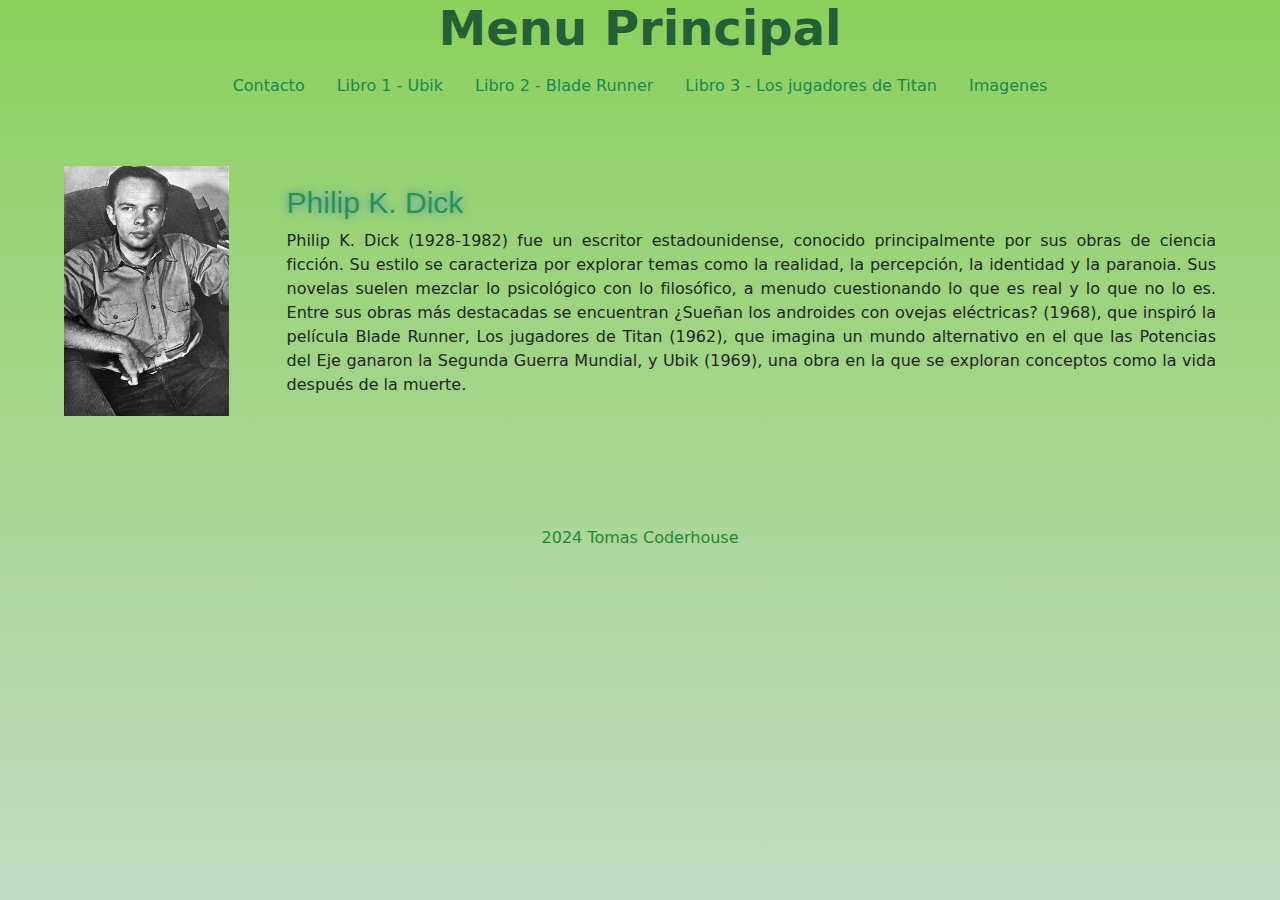
<file: index.html>
<!DOCTYPE html>
<html lang="es">
<head>
    <meta charset="UTF-8">
    <meta name="viewport" content="width=device-width, initial-scale=1.0">
    <title>Home - ActividadPractica</title>
    <link rel="stylesheet" href="style.css">
    <link href="https://cdn.jsdelivr.net/npm/bootstrap@5.3.3/dist/css/bootstrap.min.css" rel="stylesheet" integrity="sha384-QWTKZyjpPEjISv5WaRU9OFeRpok6YctnYmDr5pNlyT2bRjXh0JMhjY6hW+ALEwIH" crossorigin="anonymous">
</head>
<style>footer {
    text-align: center;
    padding: 10px;
    margin-top: auto;
    color: rgb(30, 136, 62);
  }
</style>
<body>
    <header class="header">
        <h1 class="menu">Menu Principal</h1>
        <div>
            <ul class="nav justify-content-center nav-pills">
                <li class="nav-item"><a class="nav-link text-success" href="contacto.html">Contacto</a></li>
                <li class="nav-item"><a class="nav-link text-success" href="libro1.html">Libro 1 - Ubik</a></li>
                <li class="nav-item"><a class="nav-link text-success" href="libro2.html">Libro 2 - Blade Runner</a></li>
                <li class="nav-item"><a class="nav-link text-success" href="libro3.html">Libro 3 - Los jugadores de Titan</a></li>
                <li class="nav-item"><a class="nav-link text-success" href="imagenes.html">Imagenes</a></li>
            </ul>
        </div>
    </header>
    <section class="main_content">
        <div class="bio">
            <div class="img_bio">
                <img src="./images/pkd.jpg" alt="foto de philip k dick">
            </div>
            <div class="texto_bio">
                <h2 class="nombre_bio">
                    Philip K. Dick
                </h2>
                <span class="descripcion_bio">
                    Philip K. Dick (1928-1982) fue un escritor estadounidense, conocido principalmente por sus obras de ciencia ficción. Su estilo se caracteriza por explorar temas como la realidad, la percepción, la identidad y la paranoia. Sus novelas suelen mezclar lo psicológico con lo filosófico, a menudo cuestionando lo que es real y lo que no lo es.
                    Entre sus obras más destacadas se encuentran ¿Sueñan los androides con ovejas eléctricas? (1968), que inspiró la película Blade Runner, Los jugadores de Titan (1962), que imagina un mundo alternativo en el que las Potencias del Eje ganaron la Segunda Guerra Mundial, y Ubik (1969), una obra en la que se exploran conceptos como la vida después de la muerte.
                </span>
            </div>
        </div>
    </section>
    <footer>
        <p>2024 Tomas Coderhouse</p>
      </footer>
    <script src="https://cdn.jsdelivr.net/npm/bootstrap@5.3.3/dist/js/bootstrap.bundle.min.js" integrity="sha384-YvpcrYf0tY3lHB60NNkmXc5s9fDVZLESaAA55NDzOxhy9GkcIdslK1eN7N6jIeHz" crossorigin="anonymous"></script>
</body>
</html>
</file>
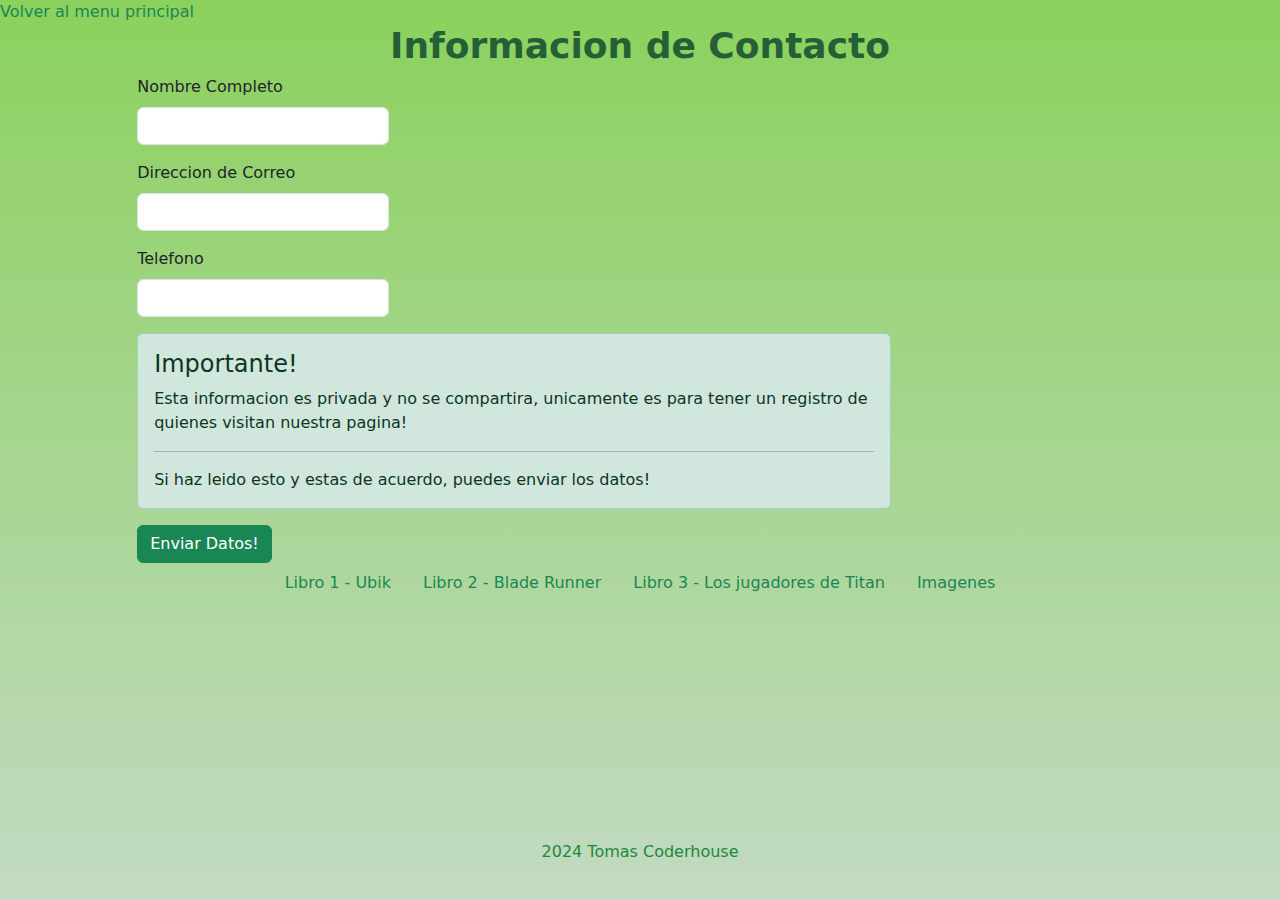
<file: contacto.html>
<!DOCTYPE html>
<html lang="en">
<head>
    <meta charset="UTF-8">
    <meta name="viewport" content="width=device-width, initial-scale=1.0">
    <title>Seccion contacto</title>
    <link rel="stylesheet" href="style.css">
    <link href="https://cdn.jsdelivr.net/npm/bootstrap@5.3.3/dist/css/bootstrap.min.css" rel="stylesheet" integrity="sha384-QWTKZyjpPEjISv5WaRU9OFeRpok6YctnYmDr5pNlyT2bRjXh0JMhjY6hW+ALEwIH" crossorigin="anonymous">
</head>
<body>
    <header class="header">
        <a class="text-success text-decoration-none" href="index.html">Volver al menu principal</a></li>
        <h2 class="menu_contacto d-flex justify-content-center align-items-center">Informacion de Contacto</h2>
    </header>
    <div class="d-flex justify-content-center align-items-center">
        <form>
          <div class="mb-3">
              <label for="exampleInputName1" class="form-label">Nombre Completo</label>
              <input type="text" class="form-control w-25">
            </div>
          <div class="mb-3">
            <label for="exampleInputEmail1" class="form-label">Direccion de Correo</label>
            <input type="email" class="form-control w-25" aria-describedby="emailHelp">
          </div>
          <div class="mb-3">
            <label for="exampleInputPhone1" class="form-label">Telefono</label>
            <input type="tel" class="form-control w-25">
          </div>
          <div class="alert alert-success w-75" role="alert">
            <h4 class="alert-heading">Importante!</h4>
            <p>Esta informacion es privada y no se compartira, unicamente es para tener un registro de quienes visitan nuestra pagina!</p>
            <hr>
            <p class="mb-0">Si haz leido esto y estas de acuerdo, puedes enviar los datos!</p>
          </div>
          <button type="submit" class="btn btn-success">Enviar Datos!</button>
        </form>
    </div>
    <section>
        <div>
            <ul class="nav justify-content-center nav-pills">
                <li class="nav-item"><a class="nav-link text-success" href="libro1.html">Libro 1 - Ubik</a></li>
                <li class="nav-item"><a class="nav-link text-success" href="libro2.html">Libro 2 - Blade Runner</a></li>
                <li class="nav-item"><a class="nav-link text-success" href="libro3.html">Libro 3 - Los jugadores de Titan</a></li>
                <li class="nav-item"><a class="nav-link text-success" href="imagenes.html">Imagenes</a></li>
            </ul>
        </div>
    </section>
    <footer>
        <p class="footer">2024 Tomas Coderhouse</p>
    </footer>
    <script src="https://cdn.jsdelivr.net/npm/bootstrap@5.3.3/dist/js/bootstrap.bundle.min.js" integrity="sha384-YvpcrYf0tY3lHB60NNkmXc5s9fDVZLESaAA55NDzOxhy9GkcIdslK1eN7N6jIeHz" crossorigin="anonymous"></script>
</body>
</html>
</file>
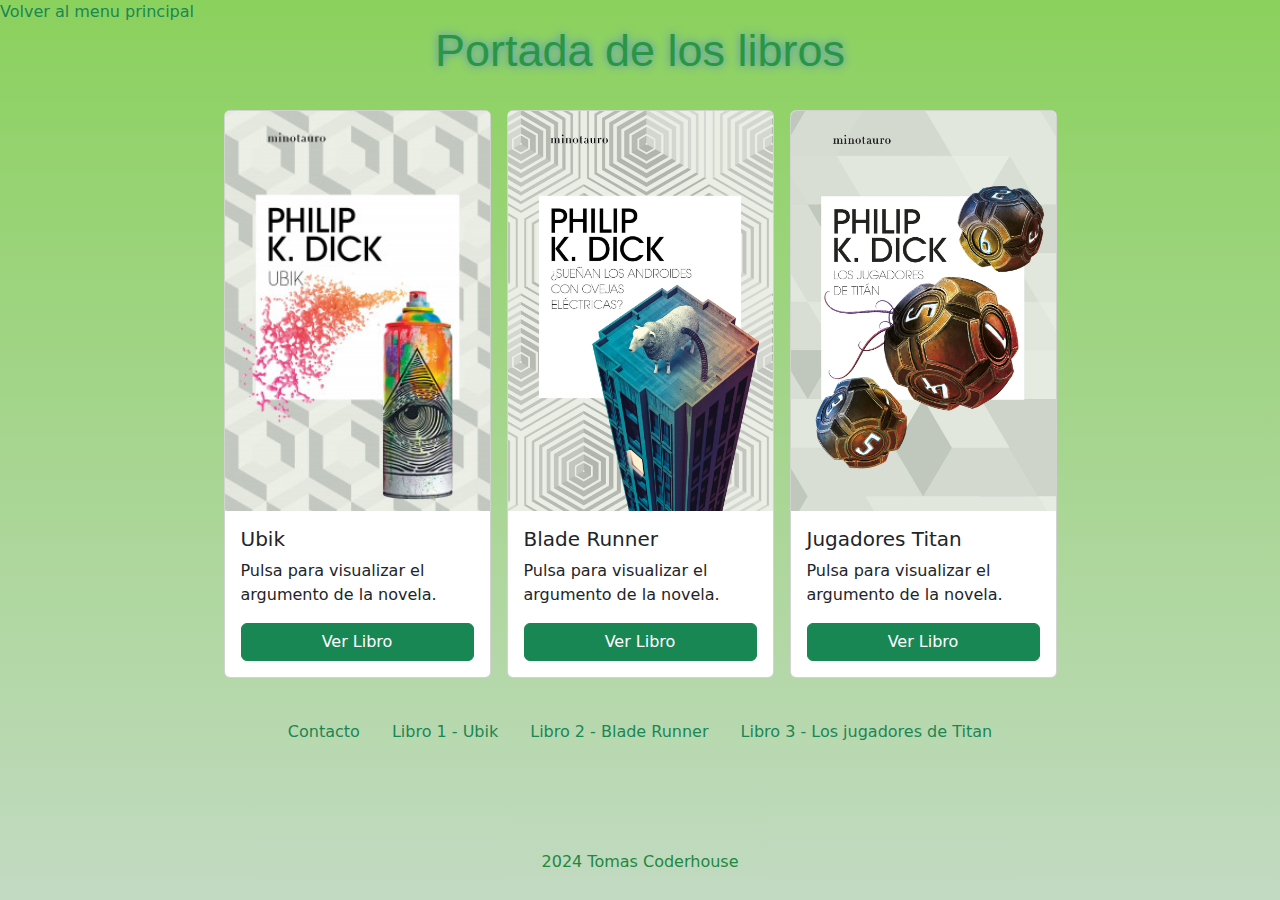
<file: imagenes.html>
<!DOCTYPE html>
<html lang="es">
<head>
    <meta charset="UTF-8">
    <meta name="viewport" content="width=device-width, initial-scale=1.0">
    <title>Seccion - Libro 1</title>
    <link rel="stylesheet" href="style.css">
    <link href="https://cdn.jsdelivr.net/npm/bootstrap@5.3.3/dist/css/bootstrap.min.css" rel="stylesheet" integrity="sha384-QWTKZyjpPEjISv5WaRU9OFeRpok6YctnYmDr5pNlyT2bRjXh0JMhjY6hW+ALEwIH" crossorigin="anonymous">
</head>
<body>
    <header class="header">
        <a class="text-success text-decoration-none" href="index.html">Volver al menu principal</a></li>
        <h2 class="titulo">Portada de los libros</h2>
    </header>
    <style>
        .card-img-top {
          height: 400px; 
          object-fit: cover; 
        }
      </style> 
      <section class="imagenes container my-4">
        <div class="row justify-content-center g-3">
          <div class="col-12 col-sm-6 col-md-4 col-lg-3">
            <div class="card h-100">
              <img src="./images/libro1.jpg" class="card-img-top" alt="Imagen de la portada">
              <div class="card-body">
                <h5 class="card-title">Ubik</h5>
                <p class="card-text">Pulsa para visualizar el argumento de la novela.</p>
                <a href="libro1.html" class="btn btn-success w-100">Ver Libro</a>
              </div>
            </div>
          </div>
          <div class="col-12 col-sm-6 col-md-4 col-lg-3">
            <div class="card h-100">
              <img src="./images/libro3.jpg" class="card-img-top" alt="Imagen de la portada">
              <div class="card-body">
                <h5 class="card-title">Blade Runner</h5>
                <p class="card-text">Pulsa para visualizar el argumento de la novela.</p>
                <a href="libro2.html" class="btn btn-success w-100">Ver Libro</a>
              </div>
            </div>
          </div>
          <div class="col-12 col-sm-6 col-md-4 col-lg-3">
            <div class="card h-100">
              <img src="./images/libro5.jpg" class="card-img-top" alt="Imagen de la portada">
              <div class="card-body">
                <h5 class="card-title">Jugadores Titan</h5>
                <p class="card-text">Pulsa para visualizar el argumento de la novela.</p>
                <a href="libro3.html" class="btn btn-success w-100">Ver Libro</a>
              </div>
            </div>
          </div>
        </div>
      </section>   
      <style>
        body {
          display: flex;
          flex-direction: column;
          min-height: 100vh; 
          margin: 0; 
        }
        footer {
          text-align: center;
          padding: 10px;
          margin-top: auto;
          color: rgb(30, 136, 62);
        }
        .nav {
          padding: 10px 0;
        }
      </style>    
      <section>
        <div>
          <ul class="nav justify-content-center nav-pills">
            <li class="nav-item">
              <a class="nav-link text-success" href="contacto.html">Contacto</a>
            </li>
            <li class="nav-item">
              <a class="nav-link text-success" href="libro1.html">Libro 1 - Ubik</a>
            </li>
            <li class="nav-item">
              <a class="nav-link text-success" href="libro2.html">Libro 2 - Blade Runner</a>
            </li>
            <li class="nav-item">
              <a class="nav-link text-success" href="libro3.html">Libro 3 - Los jugadores de Titan</a>
            </li>
          </ul>
        </div>
      </section>    
      <footer>
        <p>2024 Tomas Coderhouse</p>
      </footer>
      
    <script src="https://cdn.jsdelivr.net/npm/bootstrap@5.3.3/dist/js/bootstrap.bundle.min.js" integrity="sha384-YvpcrYf0tY3lHB60NNkmXc5s9fDVZLESaAA55NDzOxhy9GkcIdslK1eN7N6jIeHz" crossorigin="anonymous"></script>
</body>
</html>
</file>
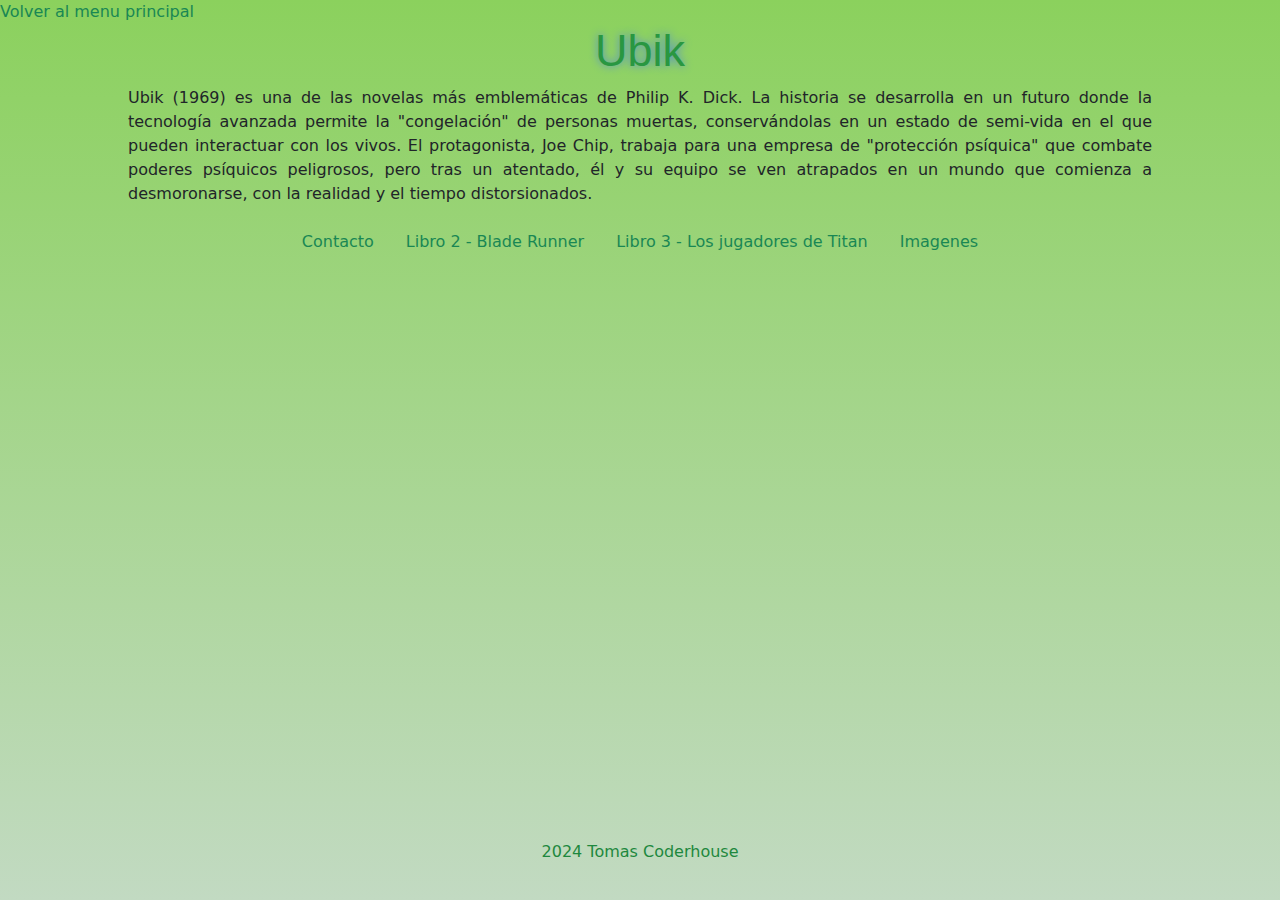
<file: libro1.html>
<!DOCTYPE html>
<html lang="es">
<head>
    <meta charset="UTF-8">
    <meta name="viewport" content="width=device-width, initial-scale=1.0">
    <title>Seccion - Libro 1</title>
    <link rel="stylesheet" href="style.css">
    <link href="https://cdn.jsdelivr.net/npm/bootstrap@5.3.3/dist/css/bootstrap.min.css" rel="stylesheet" integrity="sha384-QWTKZyjpPEjISv5WaRU9OFeRpok6YctnYmDr5pNlyT2bRjXh0JMhjY6hW+ALEwIH" crossorigin="anonymous">
</head>
<body>
    <header class="header">
        <a class="text-success text-decoration-none" href="index.html">Volver al menu principal</a></li>
        <h2 class="titulo">Ubik</h2>
    </header>
    <section>
        <p class="descripcion_libro">Ubik (1969) es una de las novelas más emblemáticas de Philip K. Dick. La historia se desarrolla en un futuro donde la tecnología avanzada permite la "congelación" de personas muertas, conservándolas en un estado de semi-vida en el que pueden interactuar con los vivos. El protagonista, Joe Chip, trabaja para una empresa de "protección psíquica" que combate poderes psíquicos peligrosos, pero tras un atentado, él y su equipo se ven atrapados en un mundo que comienza a desmoronarse, con la realidad y el tiempo distorsionados.</p>
    </section>
    <section>
        <div>
            <ul class="nav justify-content-center nav-pills">
                <li class="nav-item"><a class="nav-link text-success" href="contacto.html">Contacto</a></li>
                <li class="nav-item"><a class="nav-link text-success" href="libro2.html">Libro 2 - Blade Runner</a></li>
                <li class="nav-item"><a class="nav-link text-success" href="libro3.html">Libro 3 - Los jugadores de Titan</a></li>
                <li class="nav-item"><a class="nav-link text-success" href="imagenes.html">Imagenes</a></li>
            </ul>
        </div>
    </section>
    <footer>
        <p class="footer">2024 Tomas Coderhouse</p>
    </footer>
    <script src="https://cdn.jsdelivr.net/npm/bootstrap@5.3.3/dist/js/bootstrap.bundle.min.js" integrity="sha384-YvpcrYf0tY3lHB60NNkmXc5s9fDVZLESaAA55NDzOxhy9GkcIdslK1eN7N6jIeHz" crossorigin="anonymous"></script>
</body>
</html>
</file>
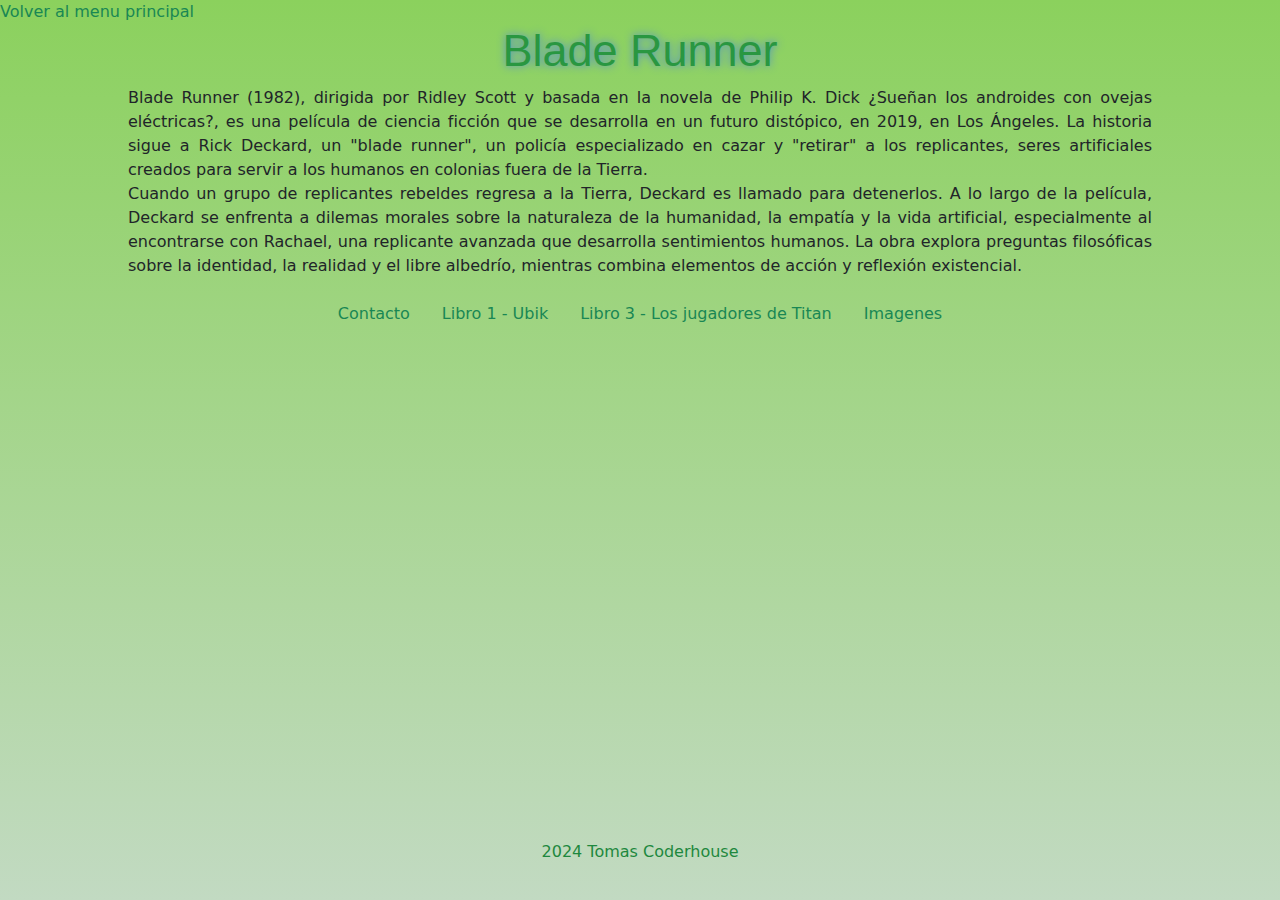
<file: libro2.html>
<!DOCTYPE html>
<html lang="es">
<head>
    <meta charset="UTF-8">
    <meta name="viewport" content="width=device-width, initial-scale=1.0">
    <title>Seccion - Libro 1</title>
    <link rel="stylesheet" href="style.css">
    <link href="https://cdn.jsdelivr.net/npm/bootstrap@5.3.3/dist/css/bootstrap.min.css" rel="stylesheet" integrity="sha384-QWTKZyjpPEjISv5WaRU9OFeRpok6YctnYmDr5pNlyT2bRjXh0JMhjY6hW+ALEwIH" crossorigin="anonymous">
</head>
<body>
    <header class="header">
        <a class="text-success text-decoration-none" href="index.html">Volver al menu principal</a></li>
        <h2 class="titulo">Blade Runner</h2>
    </header>
    <section>
        <p class="descripcion_libro">Blade Runner (1982), dirigida por Ridley Scott y basada en la novela de Philip K. Dick ¿Sueñan los androides con ovejas eléctricas?, es una película de ciencia ficción que se desarrolla en un futuro distópico, en 2019, en Los Ángeles. La historia sigue a Rick Deckard, un "blade runner", un policía especializado en cazar y "retirar" a los replicantes, seres artificiales creados para servir a los humanos en colonias fuera de la Tierra.<br> Cuando un grupo de replicantes rebeldes regresa a la Tierra, Deckard es llamado para detenerlos. A lo largo de la película, Deckard se enfrenta a dilemas morales sobre la naturaleza de la humanidad, la empatía y la vida artificial, especialmente al encontrarse con Rachael, una replicante avanzada que desarrolla sentimientos humanos. La obra explora preguntas filosóficas sobre la identidad, la realidad y el libre albedrío, mientras combina elementos de acción y reflexión existencial.</p>
    </section>
    <section>
        <div>
            <ul class="nav justify-content-center nav-pills">
                <li class="nav-item"><a class="nav-link text-success" href="contacto.html">Contacto</a></li>
                <li class="nav-item"><a class="nav-link text-success" href="libro1.html">Libro 1 - Ubik</a></li>
                <li class="nav-item"><a class="nav-link text-success" href="libro3.html">Libro 3 - Los jugadores de Titan</a></li>
                <li class="nav-item"><a class="nav-link text-success" href="imagenes.html">Imagenes</a></li>
            </ul>
        </div>
    </section>
    <footer>
        <p class="footer">2024 Tomas Coderhouse</p>
    </footer>
    <script src="https://cdn.jsdelivr.net/npm/bootstrap@5.3.3/dist/js/bootstrap.bundle.min.js" integrity="sha384-YvpcrYf0tY3lHB60NNkmXc5s9fDVZLESaAA55NDzOxhy9GkcIdslK1eN7N6jIeHz" crossorigin="anonymous"></script>
</body>
</html>
</file>
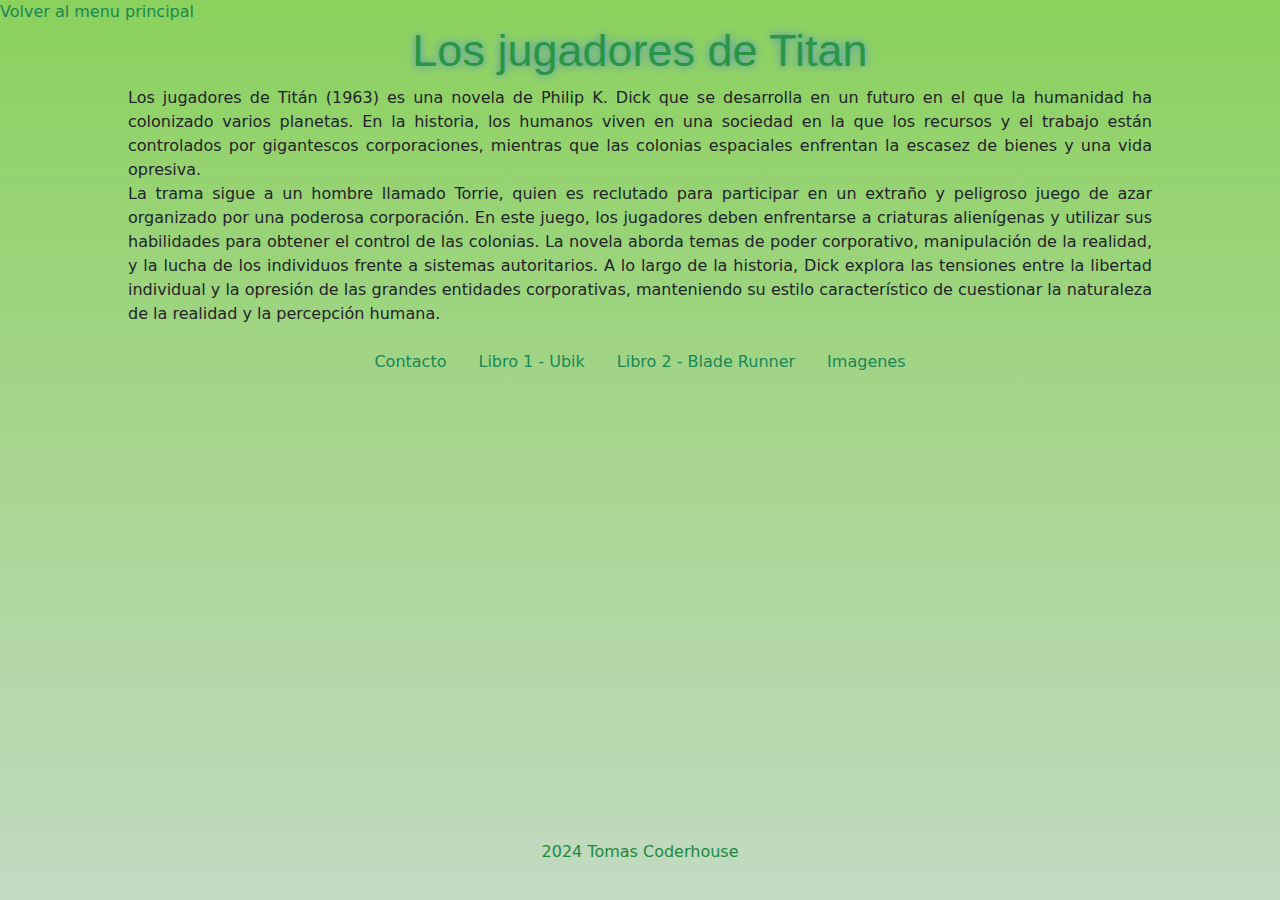
<file: libro3.html>
<!DOCTYPE html>
<html lang="es">
<head>
    <meta charset="UTF-8">
    <meta name="viewport" content="width=device-width, initial-scale=1.0">
    <title>Seccion - Libro 1</title>
    <link rel="stylesheet" href="style.css">
    <link href="https://cdn.jsdelivr.net/npm/bootstrap@5.3.3/dist/css/bootstrap.min.css" rel="stylesheet" integrity="sha384-QWTKZyjpPEjISv5WaRU9OFeRpok6YctnYmDr5pNlyT2bRjXh0JMhjY6hW+ALEwIH" crossorigin="anonymous">
</head>
<body>
    <header class="header">
        <a class="text-success text-decoration-none" href="index.html">Volver al menu principal</a></li>
        <h2 class="titulo">Los jugadores de Titan</h2>
    </header>
    <section>
        <p class="descripcion_libro">Los jugadores de Titán (1963) es una novela de Philip K. Dick que se desarrolla en un futuro en el que la humanidad ha colonizado varios planetas. En la historia, los humanos viven en una sociedad en la que los recursos y el trabajo están controlados por gigantescos corporaciones, mientras que las colonias espaciales enfrentan la escasez de bienes y una vida opresiva.<br>La trama sigue a un hombre llamado Torrie, quien es reclutado para participar en un extraño y peligroso juego de azar organizado por una poderosa corporación. En este juego, los jugadores deben enfrentarse a criaturas alienígenas y utilizar sus habilidades para obtener el control de las colonias. La novela aborda temas de poder corporativo, manipulación de la realidad, y la lucha de los individuos frente a sistemas autoritarios. A lo largo de la historia, Dick explora las tensiones entre la libertad individual y la opresión de las grandes entidades corporativas, manteniendo su estilo característico de cuestionar la naturaleza de la realidad y la percepción humana.</p>
    </section>
    <section>
        <div>
            <ul class="nav justify-content-center nav-pills">
                <li class="nav-item"><a class="nav-link text-success" href="contacto.html">Contacto</a></li>
                <li class="nav-item"><a class="nav-link text-success" href="libro1.html">Libro 1 - Ubik</a></li>
                <li class="nav-item"><a class="nav-link text-success" href="libro2.html">Libro 2 - Blade Runner</a></li>
                <li class="nav-item"><a class="nav-link text-success" href="imagenes.html">Imagenes</a></li>
            </ul>
        </div>
    </section>
    <footer>
        <p class="footer">2024 Tomas Coderhouse</p>
    </footer>
    <script src="https://cdn.jsdelivr.net/npm/bootstrap@5.3.3/dist/js/bootstrap.bundle.min.js" integrity="sha384-YvpcrYf0tY3lHB60NNkmXc5s9fDVZLESaAA55NDzOxhy9GkcIdslK1eN7N6jIeHz" crossorigin="anonymous"></script>
</body>
</html>
</file>
<file: style.css>
body {
  margin: 0;
  padding: 0;
  background-color: rgb(150, 230, 203);
  box-sizing: border-box;
  background: linear-gradient(to top, #c2dac2, #8bd15d);
  height: 100vh;
}

.menu {
  font-size: 48px;
  font-weight: 700;
  color: #245f36;
  margin-left: auto;
  margin-right: auto;
  text-align: center;
}

.menu_contacto {
  font-size: 36px;
  font-weight: 700;
  color: #245f36;
}

a:hover {
  color: #299741;
  border: solid #245f36;
}

.bio {
  margin-bottom: 100px;
  margin-top: 60px;
  gap: 5%;
  align-items: center;
  display: flex;
  text-align: justify;
  margin-left: auto;
  margin-right: auto;
  width: 90%;
}

.nombre_bio {
  font-family: Arial;
  font-size: 30px;
  color: #299741;
  text-shadow: 0px 0px 9px #508AD3;
}

.descripcion_bio {
  text-align: justify;
  margin-left: auto;
  margin-right: auto;
  width: 200px;
}

.titulo {
  font-family: Arial;
  font-size: 45px;
  color: #299741;
  text-shadow: 0px 0px 9px #508AD3;
  text-align: center;
}

.descripcion_libro {
  text-align: justify;
  margin-left: auto;
  margin-right: auto;
  width: 80%;
}

.imagenes {
  display: flex;
  justify-content: space-around;
}

img {
  height: 250px;
  width: 165px;
}

.footer {
  color: rgb(30, 136, 62);
  text-align: center;
  position: absolute;
  bottom: 0;
  width: 100%;
  padding: 20px 0;
}



/*# sourceMappingURL=style.css.map */
</file>
